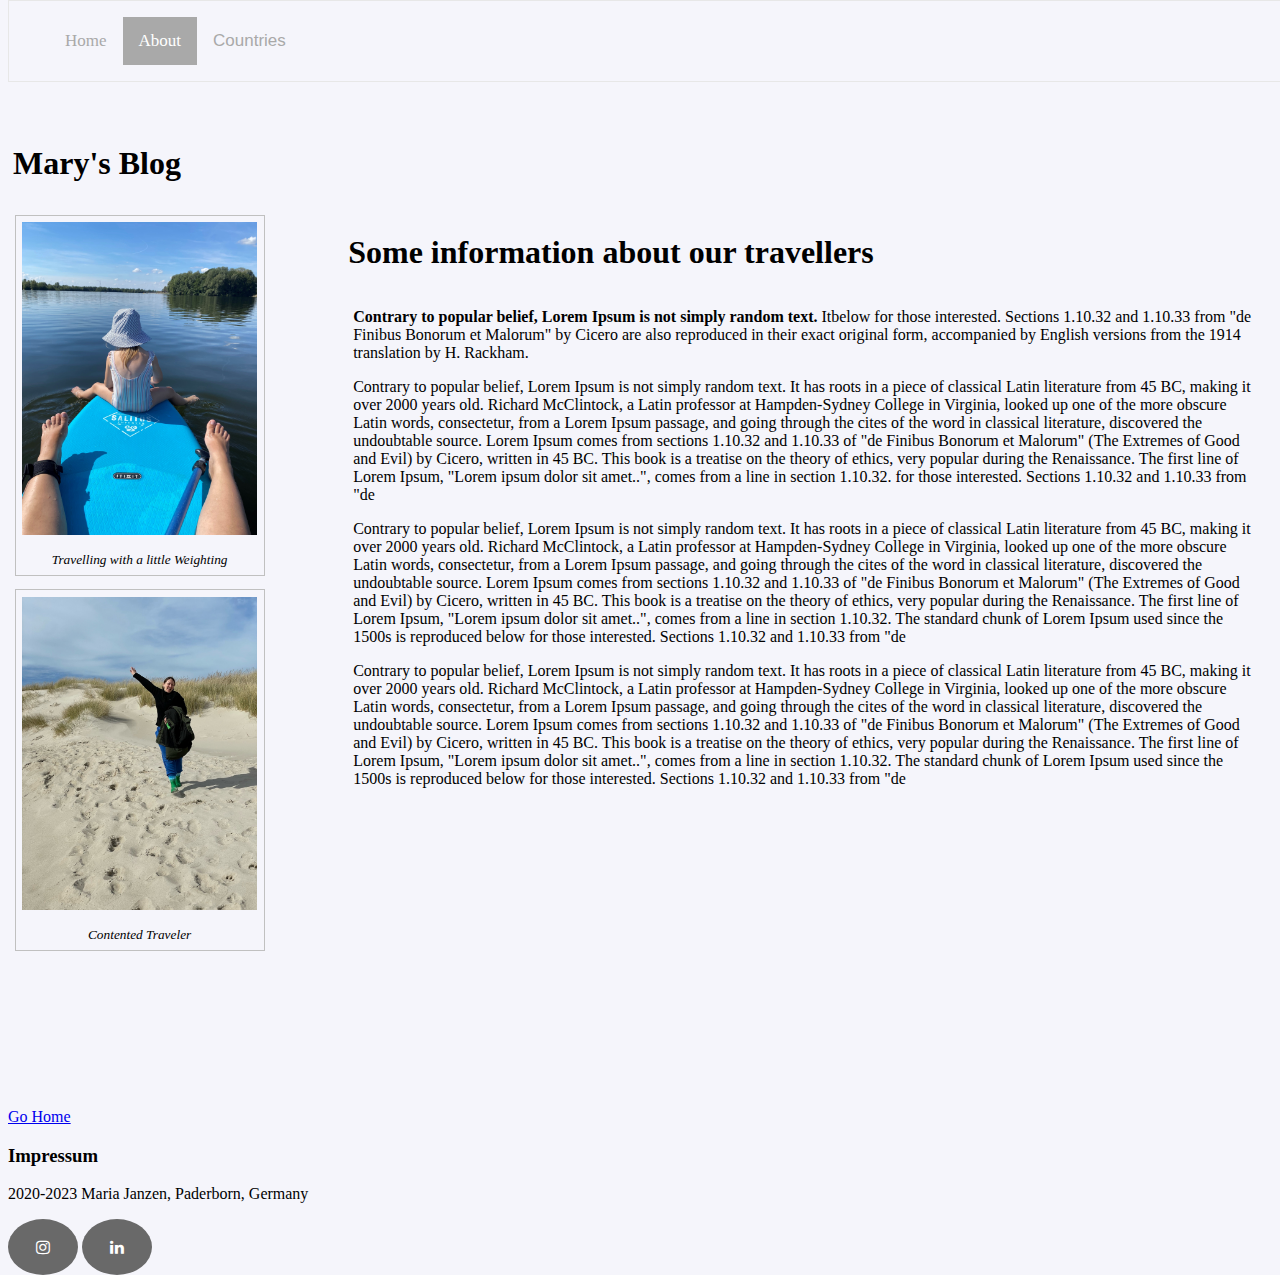
<file: travellers.html>
<!DOCTYPE html>
<html lang="en">
<head>
    <meta charset="UTF-8">
    <title>More about Travelling</title>
    <meta
            content="width=device-width, initial-scale=1, maximum-scale=1"
            name="viewport"
    />
    <link rel="stylesheet" href="css/travellers.css">
    <link rel="stylesheet" href="https://cdnjs.cloudflare.com/ajax/libs/font-awesome/4.7.0/css/font-awesome.min.css">
</head>
<body>
<div class = "container">
    <div class="headerBox"><h1>Mary's Blog</h1>
        <div class="topnav">
            <ul id="navblock">
                <li id="homeBlock">
                    <a href="index.html">Home</a>
                </li>
                <li id="aboutBlock">
                    <a id="active" href="travellers.html">About</a>
                </li>
                <li id="countriesBlock">
                    <div class="dropdown">
                        <button class="dropbtn">Countries</button>
                        <div class="dropdown-content">
                            <a href="countries/austria.html">Austria</a>
                            <a href="countries/denmark.html">Denmark</a>
                            <a href="countries/germany.html">Germany</a>
                            <a href="countries/portugal.html">Portugal</a>
                        </div>
                    </div>
                </li>
            </ul>
        </div>
    </div>
    <div class = "photoBlock">
        <figure id="one">
            <p><img class=scaled src="css/images/See.jpg" alt="Vera">
            <figcaption>Travelling with a little Weighting</figcaption>
        </figure>
        <figure id="two">
            <p><img class=scaled src="css/images/MJ.jpg" alt="Maria">
            <figcaption>Contented Traveler</figcaption>
        </figure>
    </div>
    <div class = "contentBox"><h1>Some information about our travellers</h1>
        <div id="textBlock">
            <p><b>Contrary to popular belief, Lorem Ipsum is not simply random text.</b> Itbelow for those interested. Sections 1.10.32 and 1.10.33 from "de Finibus Bonorum et Malorum" by Cicero are also reproduced in their exact original form, accompanied by English versions from the 1914 translation by H. Rackham.</p>
            <p>Contrary to popular belief, Lorem Ipsum is not simply random text. It has roots in a piece of classical Latin literature from 45 BC, making it over 2000 years old. Richard McClintock, a Latin professor at Hampden-Sydney College in Virginia, looked up one of the more obscure Latin words, consectetur, from a Lorem Ipsum passage, and going through the cites of the word in classical literature, discovered the undoubtable source. Lorem Ipsum comes from sections 1.10.32 and 1.10.33 of "de Finibus Bonorum et Malorum" (The Extremes of Good and Evil) by Cicero, written in 45 BC. This book is a treatise on the theory of ethics, very popular during the Renaissance. The first line of Lorem Ipsum, "Lorem ipsum dolor sit amet..", comes from a line in section 1.10.32.
                for those interested. Sections 1.10.32 and 1.10.33 from "de</p>
            <p>Contrary to popular belief, Lorem Ipsum is not simply random text. It has roots in a piece of classical Latin literature from 45 BC, making it over 2000 years old. Richard McClintock, a Latin professor at Hampden-Sydney College in Virginia, looked up one of the more obscure Latin words, consectetur, from a Lorem Ipsum passage, and going through the cites of the word in classical literature, discovered the undoubtable source. Lorem Ipsum comes from sections 1.10.32 and 1.10.33 of "de Finibus Bonorum et Malorum" (The Extremes of Good and Evil) by Cicero, written in 45 BC. This book is a treatise on the theory of ethics, very popular during the Renaissance. The first line of Lorem Ipsum, "Lorem ipsum dolor sit amet..", comes from a line in section 1.10.32.
                The standard chunk of Lorem Ipsum used since the 1500s is reproduced below for those interested. Sections 1.10.32 and 1.10.33 from "de</p>
            <p>Contrary to popular belief, Lorem Ipsum is not simply random text. It has roots in a piece of classical Latin literature from 45 BC, making it over 2000 years old. Richard McClintock, a Latin professor at Hampden-Sydney College in Virginia, looked up one of the more obscure Latin words, consectetur, from a Lorem Ipsum passage, and going through the cites of the word in classical literature, discovered the undoubtable source. Lorem Ipsum comes from sections 1.10.32 and 1.10.33 of "de Finibus Bonorum et Malorum" (The Extremes of Good and Evil) by Cicero, written in 45 BC. This book is a treatise on the theory of ethics, very popular during the Renaissance. The first line of Lorem Ipsum, "Lorem ipsum dolor sit amet..", comes from a line in section 1.10.32.
                The standard chunk of Lorem Ipsum used since the 1500s is reproduced below for those interested. Sections 1.10.32 and 1.10.33 from "de</p></div>
    </div>
    <div class = "footer box">
        <a href="index.html">Go Home</a>
        <div class="impressum"><h3>Impressum</h3>
            <p>2020-2023 Maria Janzen, Paderborn, Germany</p>
        </div>
        <div class="socialMedia">
            <a href="#" class="fa fa-instagram"></a>
            <a href="#" class="fa fa-linkedin"></a>
        </div>
    </div>
</div>
</body>
</html>
</file>
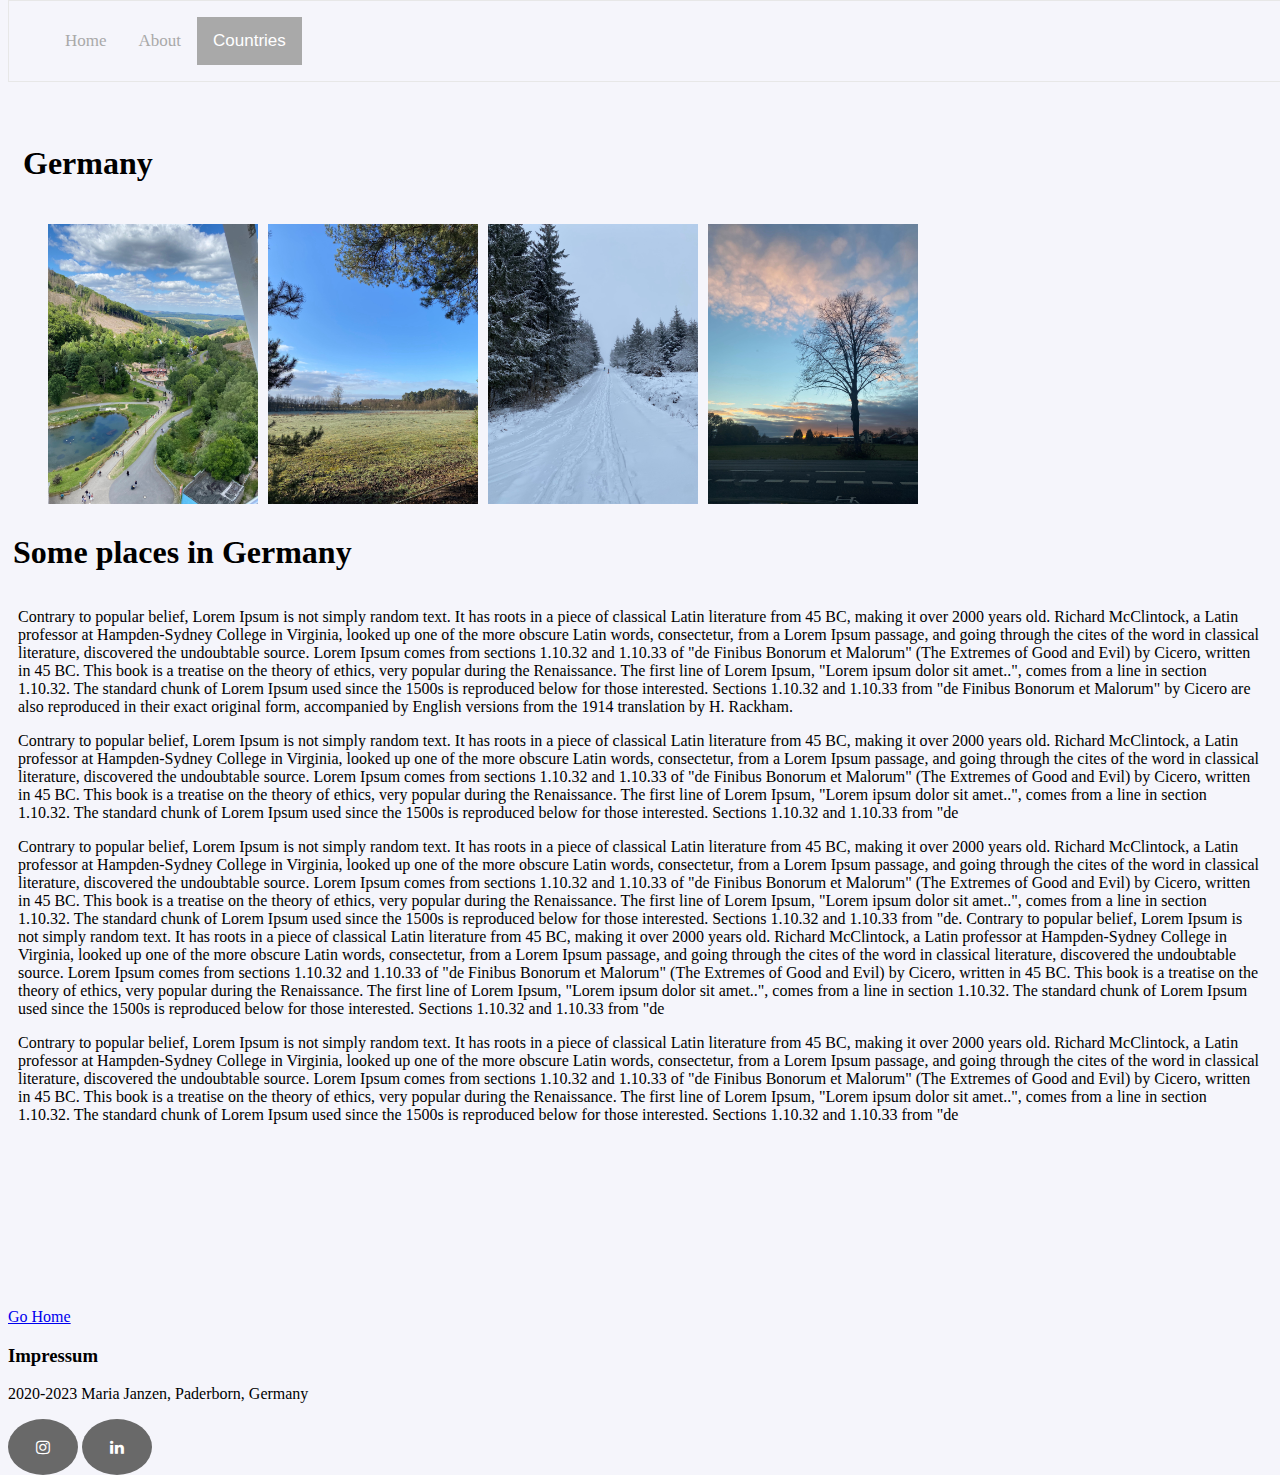
<file: countries/germany.html>
<!DOCTYPE html>
<html lang="en">
<head>
    <meta charset="UTF-8">
    <title>Germany</title>
    <meta
            content="width=device-width, initial-scale=1, maximum-scale=1"
            name="viewport"
    />
    <link rel="stylesheet" href="../css/germany.css">
    <link rel="stylesheet" href="https://cdnjs.cloudflare.com/ajax/libs/font-awesome/4.7.0/css/font-awesome.min.css">
</head>
<body>
<div class = "container">
    <div class="headerBox">
        <div class = "headerContainer">
            <div class="headerText"><h1>Germany</h1></div>
        </div>
        <div class="topnav">
            <ul id="navblock">
                <li id="homeBlock">
                    <a href="../index.html">Home</a>
                </li>
                <li id="aboutBlock">
                    <a href="../travellers.html">About</a>
                </li>
                <li id="countriesBlock">
                    <div class="dropdown">
                        <button class="dropbtn" id="active">Countries</button>
                        <div class="dropdown-content">
                            <a href="../countries/austria.html">Austria</a>
                            <a href="../countries/denmark.html">Denmark</a>
                            <a class="active" href="../countries/germany.html">Germany</a>
                            <a href="../countries/portugal.html">Portugal</a>
                        </div>
                    </div>
                </li>
            </ul>
        </div>
    </div>
    <div class = "fotoBlock">
        <ul id="direction">
            <li id="one" class = "photoBox"></li>
            <li id="two" class = "photoBox"></li>
            <li id="three" class = "photoBox"></li>
            <li id="four" class = "photoBox"></li>
        </ul>
    </div>
    <div class = "content box"><h1>Some places in Germany</h1>
        <div id="textBlock">
            <p>Contrary to popular belief, Lorem Ipsum is not simply random text. It has roots in a piece of classical Latin literature from 45 BC, making it over 2000 years old. Richard McClintock, a Latin professor at Hampden-Sydney College in Virginia, looked up one of the more obscure Latin words, consectetur, from a Lorem Ipsum passage, and going through the cites of the word in classical literature, discovered the undoubtable source. Lorem Ipsum comes from sections 1.10.32 and 1.10.33 of "de Finibus Bonorum et Malorum" (The Extremes of Good and Evil) by Cicero, written in 45 BC. This book is a treatise on the theory of ethics, very popular during the Renaissance. The first line of Lorem Ipsum, "Lorem ipsum dolor sit amet..", comes from a line in section 1.10.32.
                The standard chunk of Lorem Ipsum used since the 1500s is reproduced below for those interested. Sections 1.10.32 and 1.10.33 from "de Finibus Bonorum et Malorum" by Cicero are also reproduced in their exact original form, accompanied by English versions from the 1914 translation by H. Rackham.</p>
            <p>Contrary to popular belief, Lorem Ipsum is not simply random text. It has roots in a piece of classical Latin literature from 45 BC, making it over 2000 years old. Richard McClintock, a Latin professor at Hampden-Sydney College in Virginia, looked up one of the more obscure Latin words, consectetur, from a Lorem Ipsum passage, and going through the cites of the word in classical literature, discovered the undoubtable source. Lorem Ipsum comes from sections 1.10.32 and 1.10.33 of "de Finibus Bonorum et Malorum" (The Extremes of Good and Evil) by Cicero, written in 45 BC. This book is a treatise on the theory of ethics, very popular during the Renaissance. The first line of Lorem Ipsum, "Lorem ipsum dolor sit amet..", comes from a line in section 1.10.32.
                The standard chunk of Lorem Ipsum used since the 1500s is reproduced below for those interested. Sections 1.10.32 and 1.10.33 from "de</p>
            <p>Contrary to popular belief, Lorem Ipsum is not simply random text. It has roots in a piece of classical Latin literature from 45 BC, making it over 2000 years old. Richard McClintock, a Latin professor at Hampden-Sydney College in Virginia, looked up one of the more obscure Latin words, consectetur, from a Lorem Ipsum passage, and going through the cites of the word in classical literature, discovered the undoubtable source. Lorem Ipsum comes from sections 1.10.32 and 1.10.33 of "de Finibus Bonorum et Malorum" (The Extremes of Good and Evil) by Cicero, written in 45 BC. This book is a treatise on the theory of ethics, very popular during the Renaissance. The first line of Lorem Ipsum, "Lorem ipsum dolor sit amet..", comes from a line in section 1.10.32.
                The standard chunk of Lorem Ipsum used since the 1500s is reproduced below for those interested. Sections 1.10.32 and 1.10.33 from "de. Contrary to popular belief, Lorem Ipsum is not simply random text. It has roots in a piece of classical Latin literature from 45 BC, making it over 2000 years old. Richard McClintock, a Latin professor at Hampden-Sydney College in Virginia, looked up one of the more obscure Latin words, consectetur, from a Lorem Ipsum passage, and going through the cites of the word in classical literature, discovered the undoubtable source. Lorem Ipsum comes from sections 1.10.32 and 1.10.33 of "de Finibus Bonorum et Malorum" (The Extremes of Good and Evil) by Cicero, written in 45 BC. This book is a treatise on the theory of ethics, very popular during the Renaissance. The first line of Lorem Ipsum, "Lorem ipsum dolor sit amet..", comes from a line in section 1.10.32.
                The standard chunk of Lorem Ipsum used since the 1500s is reproduced below for those interested. Sections 1.10.32 and 1.10.33 from "de</p>
            <p>Contrary to popular belief, Lorem Ipsum is not simply random text. It has roots in a piece of classical Latin literature from 45 BC, making it over 2000 years old. Richard McClintock, a Latin professor at Hampden-Sydney College in Virginia, looked up one of the more obscure Latin words, consectetur, from a Lorem Ipsum passage, and going through the cites of the word in classical literature, discovered the undoubtable source. Lorem Ipsum comes from sections 1.10.32 and 1.10.33 of "de Finibus Bonorum et Malorum" (The Extremes of Good and Evil) by Cicero, written in 45 BC. This book is a treatise on the theory of ethics, very popular during the Renaissance. The first line of Lorem Ipsum, "Lorem ipsum dolor sit amet..", comes from a line in section 1.10.32.
                The standard chunk of Lorem Ipsum used since the 1500s is reproduced below for those interested. Sections 1.10.32 and 1.10.33 from "de</p></div>
    </div>
    <div class = "footer box">
        <a href="../index.html">Go Home</a>
        <div class="impressum"><h3>Impressum</h3>
            <p>2020-2023 Maria Janzen, Paderborn, Germany</p>
        </div>
        <div class="socialMedia">
            <a href="#" class="fa fa-instagram"></a>
            <a href="#" class="fa fa-linkedin"></a>
        </div>
    </div>
</div>
</body>
</html>
</file>
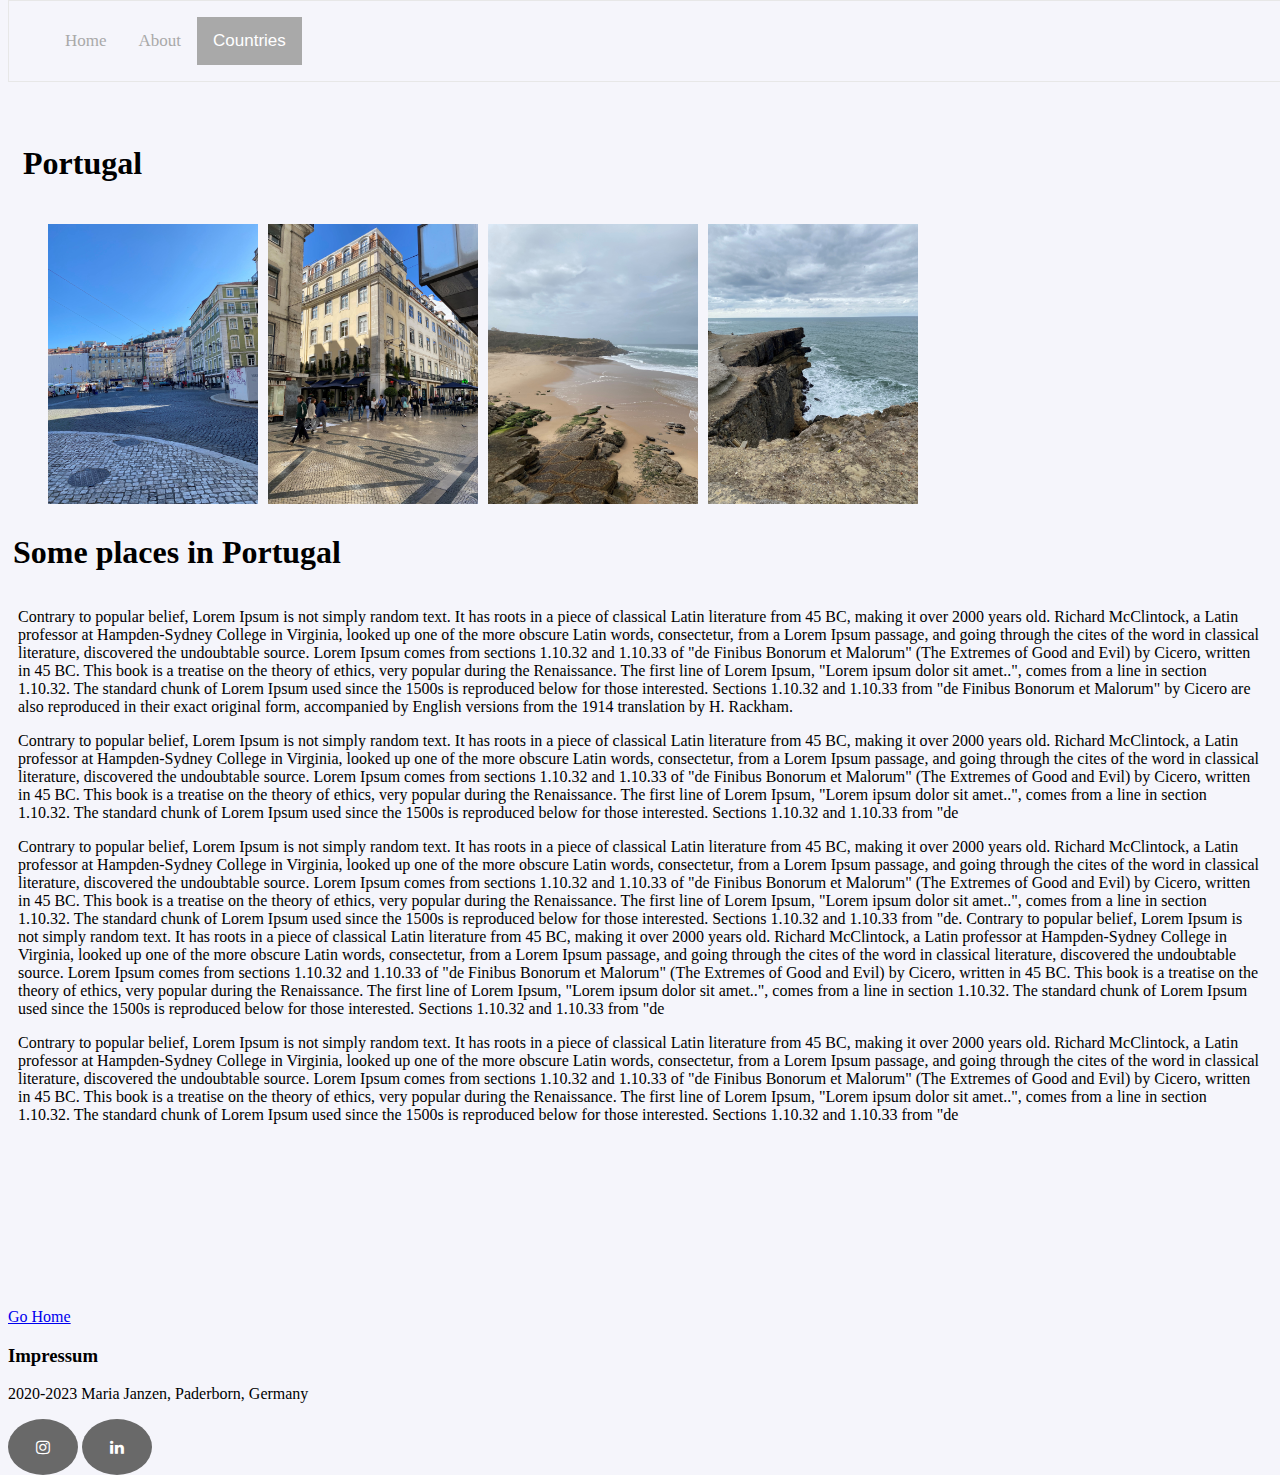
<file: countries/portugal.html>
<!DOCTYPE html>
<html lang="en">
<head>
    <meta charset="UTF-8">
    <title>Portugal</title>
    <meta
            content="width=device-width, initial-scale=1, maximum-scale=1"
            name="viewport"
    />
    <link rel="stylesheet" href="../css/portugal.css">
    <link rel="stylesheet" href="https://cdnjs.cloudflare.com/ajax/libs/font-awesome/4.7.0/css/font-awesome.min.css">
</head>
<body>
<div class = "container">
    <div class="headerBox">
        <div class = "headerContainer">
            <div class="headerText"><h1>Portugal</h1></div>
        </div>
        <div class="topnav">
            <ul id="navblock">
                <li id="homeBlock">
                    <a href="../index.html">Home</a>
                </li>
                <li id="aboutBlock">
                    <a href="../travellers.html">About</a>
                </li>
                <li id="countriesBlock">
                    <div class="dropdown">
                        <button class="dropbtn" id="active">Countries</button>
                        <div class="dropdown-content">
                            <a href="../countries/austria.html">Austria</a>
                            <a href="../countries/denmark.html">Denmark</a>
                            <a class="active" href="../countries/germany.html">Germany</a>
                            <a href="../countries/portugal.html">Portugal</a>
                        </div>
                    </div>
                </li>
            </ul>
        </div>
    </div>
    <div class = "fotoBlock">
        <ul id="direction">
            <li id="one" class = "photoBox"></li>
            <li id="two" class = "photoBox"></li>
            <li id="three" class = "photoBox"></li>
            <li id="four" class = "photoBox"></li>
        </ul>
    </div>
    <div class = "content box"><h1>Some places in Portugal</h1>
        <div id="textBlock">
            <p>Contrary to popular belief, Lorem Ipsum is not simply random text. It has roots in a piece of classical Latin literature from 45 BC, making it over 2000 years old. Richard McClintock, a Latin professor at Hampden-Sydney College in Virginia, looked up one of the more obscure Latin words, consectetur, from a Lorem Ipsum passage, and going through the cites of the word in classical literature, discovered the undoubtable source. Lorem Ipsum comes from sections 1.10.32 and 1.10.33 of "de Finibus Bonorum et Malorum" (The Extremes of Good and Evil) by Cicero, written in 45 BC. This book is a treatise on the theory of ethics, very popular during the Renaissance. The first line of Lorem Ipsum, "Lorem ipsum dolor sit amet..", comes from a line in section 1.10.32.
                The standard chunk of Lorem Ipsum used since the 1500s is reproduced below for those interested. Sections 1.10.32 and 1.10.33 from "de Finibus Bonorum et Malorum" by Cicero are also reproduced in their exact original form, accompanied by English versions from the 1914 translation by H. Rackham.</p>
            <p>Contrary to popular belief, Lorem Ipsum is not simply random text. It has roots in a piece of classical Latin literature from 45 BC, making it over 2000 years old. Richard McClintock, a Latin professor at Hampden-Sydney College in Virginia, looked up one of the more obscure Latin words, consectetur, from a Lorem Ipsum passage, and going through the cites of the word in classical literature, discovered the undoubtable source. Lorem Ipsum comes from sections 1.10.32 and 1.10.33 of "de Finibus Bonorum et Malorum" (The Extremes of Good and Evil) by Cicero, written in 45 BC. This book is a treatise on the theory of ethics, very popular during the Renaissance. The first line of Lorem Ipsum, "Lorem ipsum dolor sit amet..", comes from a line in section 1.10.32.
                The standard chunk of Lorem Ipsum used since the 1500s is reproduced below for those interested. Sections 1.10.32 and 1.10.33 from "de</p>
            <p>Contrary to popular belief, Lorem Ipsum is not simply random text. It has roots in a piece of classical Latin literature from 45 BC, making it over 2000 years old. Richard McClintock, a Latin professor at Hampden-Sydney College in Virginia, looked up one of the more obscure Latin words, consectetur, from a Lorem Ipsum passage, and going through the cites of the word in classical literature, discovered the undoubtable source. Lorem Ipsum comes from sections 1.10.32 and 1.10.33 of "de Finibus Bonorum et Malorum" (The Extremes of Good and Evil) by Cicero, written in 45 BC. This book is a treatise on the theory of ethics, very popular during the Renaissance. The first line of Lorem Ipsum, "Lorem ipsum dolor sit amet..", comes from a line in section 1.10.32.
                The standard chunk of Lorem Ipsum used since the 1500s is reproduced below for those interested. Sections 1.10.32 and 1.10.33 from "de. Contrary to popular belief, Lorem Ipsum is not simply random text. It has roots in a piece of classical Latin literature from 45 BC, making it over 2000 years old. Richard McClintock, a Latin professor at Hampden-Sydney College in Virginia, looked up one of the more obscure Latin words, consectetur, from a Lorem Ipsum passage, and going through the cites of the word in classical literature, discovered the undoubtable source. Lorem Ipsum comes from sections 1.10.32 and 1.10.33 of "de Finibus Bonorum et Malorum" (The Extremes of Good and Evil) by Cicero, written in 45 BC. This book is a treatise on the theory of ethics, very popular during the Renaissance. The first line of Lorem Ipsum, "Lorem ipsum dolor sit amet..", comes from a line in section 1.10.32.
                The standard chunk of Lorem Ipsum used since the 1500s is reproduced below for those interested. Sections 1.10.32 and 1.10.33 from "de</p>
            <p>Contrary to popular belief, Lorem Ipsum is not simply random text. It has roots in a piece of classical Latin literature from 45 BC, making it over 2000 years old. Richard McClintock, a Latin professor at Hampden-Sydney College in Virginia, looked up one of the more obscure Latin words, consectetur, from a Lorem Ipsum passage, and going through the cites of the word in classical literature, discovered the undoubtable source. Lorem Ipsum comes from sections 1.10.32 and 1.10.33 of "de Finibus Bonorum et Malorum" (The Extremes of Good and Evil) by Cicero, written in 45 BC. This book is a treatise on the theory of ethics, very popular during the Renaissance. The first line of Lorem Ipsum, "Lorem ipsum dolor sit amet..", comes from a line in section 1.10.32.
                The standard chunk of Lorem Ipsum used since the 1500s is reproduced below for those interested. Sections 1.10.32 and 1.10.33 from "de</p></div>
    </div>
    <div class = "footer box">
        <a href="../index.html">Go Home</a>
        <div class="impressum"><h3>Impressum</h3>
            <p>2020-2023 Maria Janzen, Paderborn, Germany</p>
        </div>
        <div class="socialMedia">
            <a href="#" class="fa fa-instagram"></a>
            <a href="#" class="fa fa-linkedin"></a>
        </div>
    </div>
</div>
</body>
</html>
</file>
<file: css/travellers.css>
@import "header.css";
@import "footer.css";
@import "main.css";


/* Smallest Screens */
@media(min-width: 280px) and (max-width: 320px){
    .container{
        display: grid;
        height: 100%;
        grid-template-rows: 200px 700px 1800px 100px;
        grid-template-columns: auto;
        grid-template-areas:
        "hd"
        "fb"
        "main"
        "ft";
    }
}
/* Small Screens */
@media(min-width: 320px) and (max-width: 500px){
    .container{
        display: grid;
        height: 100%;
        grid-template-rows: 200px 900px 1300px 100px;
        grid-template-columns: auto;
        grid-template-areas:
        "hd"
        "fb"
        "main"
        "ft";
    }
}

/* Medium Screens */
@media(min-width: 501px) and (max-width: 1100px){
    .container{
        display: grid;
        grid-template-columns: auto;
        grid-template-rows: 200px 1600px 50px;
        grid-template-areas:
        "hd hd hd hd"
        "fb fb main main"
        "ft ft ft ft";
        /*border: 5px solid rosybrown;*/
    }
}

/* Large Screens */
@media(min-width: 1101px){
    .container {
        display: grid;
        grid-template-columns: auto;
        grid-template-rows: 200px 900px 100px;
        grid-template-areas:
        "hd hd hd hd"
        "fb main main main"
        "ft ft ft ft";
        /*border: 5px solid cornflowerblue;*/
    }
}

.box{
    /*border: 1px solid saddlebrown;*/
    background: #f5f5fb;
}

.headerBox{
    grid-area: hd;
}

.footer{
    grid-area: ft;
}

.photoBlock{
    grid-area: fb;
}

.contentBox{
    grid-area: main;
}

.headerBox{
    display: flex;
    flex-direction: column-reverse;
}

.headerText{
    margin-left: 10px;
}

ul{
    list-style-type: none;
}

.photoBlock{
    display: flex;
    flex-direction: column;
}

h1{
    padding: 5px;
}

figure {
    float: right;
    width: 70%;
    text-align: center;
    font-style: italic;
    font-size: smaller;
    text-indent: 0;
    border: thin silver solid;
    margin: 0.5em;
    padding: 0.5em;
}
img.scaled {
    width: 100%;
}
</file>
<file: css/germany.css>
@import "header.css";
@import "footer.css";
@import "main.css";
@import "photoBlock.css";
@import "responsiveCountries.css";

.headerBox{
    grid-area: hd;
}

.footer{
    grid-area: ft;
}

.fotoBlock{
    grid-area: fb;
}

.content{
    grid-area: main;
}

.headerBox{
    display: flex;
    flex-direction: column-reverse;
}

ul{
    list-style-type: none;
}

h1{
    padding: 5px;
}

#one{
    background-image: url("images/Germany_4.jpg");
    background-size: contain;
    background-repeat: no-repeat;
}
#two{
    background-image: url("images/Germany_3.jpg");
    background-size: contain;
    background-repeat: no-repeat;
}
#three{
    background-image: url("images/Germany_2.jpg");
    background-size: contain;
    background-repeat: no-repeat;
}
#four{
    background-image: url("images/Germany_1.jpg");
    background-size: contain;
    background-repeat: no-repeat;
}
</file>
<file: css/portugal.css>
@import "header.css";
@import "footer.css";
@import "main.css";
@import "photoBlock.css";
@import "responsiveCountries.css";

.headerBox{
    grid-area: hd;
}

.footer{
    grid-area: ft;
}

.fotoBlock{
    grid-area: fb;
}

.content{
    grid-area: main;
}

.headerBox{
    display: flex;
    flex-direction: column-reverse;
}

ul{
    list-style-type: none;
}

h1{
    padding: 5px;
}

#one{
    background-image: url("images/PortugalImage_1.jpg");
    background-size: contain;
    background-repeat: no-repeat;
}
#two{
    background-image: url("images/PortugalImage_2.jpg");
    background-size: contain;
    background-repeat: no-repeat;
}
#three{
    background-image: url("images/PortugalImage.jpg");
    background-size: contain;
    background-repeat: no-repeat;
}
#four{
    background-image: url("images/PortugalImage_5.jpg");
    background-size: contain;
    background-repeat: no-repeat;
}
</file>
